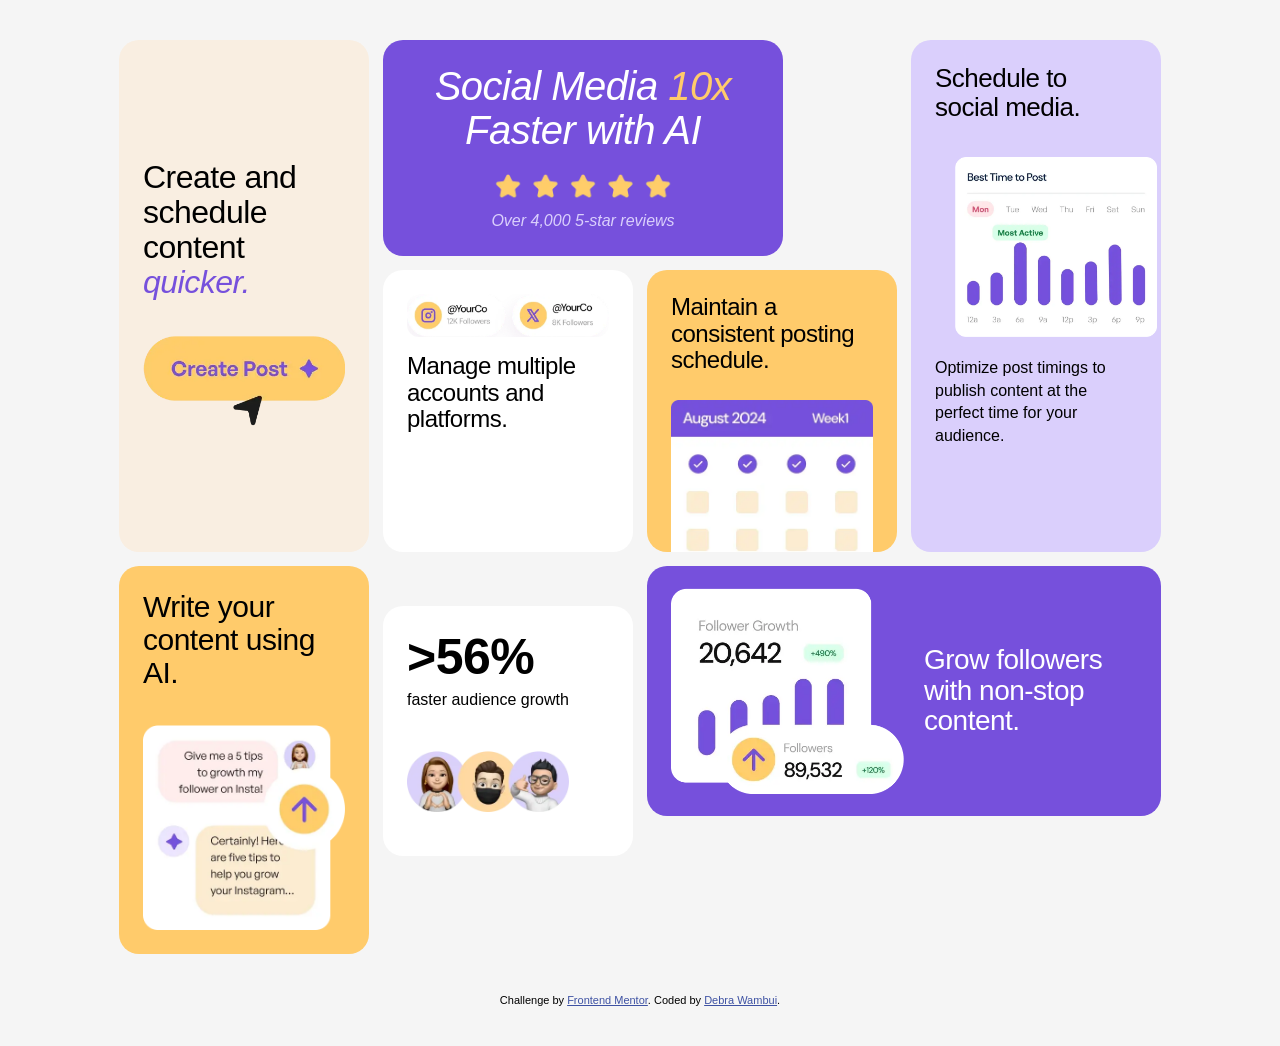
<file: index.html>
<!DOCTYPE html>
<html lang="en">
<head>
  <meta charset="UTF-8">
  <meta name="viewport" content="width=device-width, initial-scale=1.0">
  <title>Frontend Mentor | Bento grid</title>
  <link rel="stylesheet" href="styles.css">
  <link rel="icon" type="image/png" sizes="32x32" href="./assets/images/favicon-32x32.png">
</head>
<body>

<main class="container">
  

  <div class="card post">
    <h2>Create and schedule content <span class="italic">quicker.</span></h2>
    <img src="./assets/images/illustration-create-post.webp" alt="Create Post Illustration">
  </div>

  <div class="card ai">
    <h2>Write your content using AI.</h2>
    <img src="./assets/images/illustration-ai-content.webp" alt="AI Content Illustration">
  </div>


  <div class="card reviews">
    <h2>Social Media <span class="italic">10x</span><br> Faster with AI</h2>
    <img src="./assets/images/illustration-five-stars.webp" alt="Five Stars Illustration">
    <p>Over 4,000 5-star reviews</p>
  </div>

  <div class="card platforms">
    <img src="./assets/images/illustration-multiple-platforms.webp" alt="Multiple Platforms Illustration">
    <h2>Manage multiple accounts and platforms.</h2>
  </div>

  <div class="card schedule">
    <h2>Maintain a consistent posting schedule.</h2>
    <img src="./assets/images/illustration-consistent-schedule.webp" alt="Schedule Illustration">
  </div>

  <div class="card audience">
    <h2>>56%</h2>
    <p>faster audience growth</p>
    <img src="./assets/images/illustration-audience-growth.webp" alt="Audience Growth Illustration">
  </div>

  <div class="card growth">
    <img src="./assets/images/illustration-grow-followers.webp" alt="Growth Illustration">
    <h2>Grow followers with non-stop content.</h2>
  </div>
  <div class="card content">
    <h2>Schedule to social media.</h2>
    <img src="./assets/images/illustration-schedule-posts.webp" alt="Content Illustration">
    <p>Optimize post timings to publish content at the perfect time for your audience.</p>
  </div>

</main>

<footer class="attribution">
  Challenge by <a href="https://www.frontendmentor.io?ref=challenge">Frontend Mentor</a>. 
  Coded by <a href="#">Debra Wambui</a>.
</footer>

</body>
</html>
</file>
<file: styles.css>
:root {
  --purple: hsl(256, 67%, 59%);
  --light-purple: hsl(254, 88%, 90%);
  --yellow: hsl(39, 100%, 71%);
  --light-yellow: hsl(31, 66%, 93%);
  --white: hsl(0, 0%, 100%);
  --bg-color: hsl(0, 0%, 96%);
  --text-dark: hsl(0, 0%, 7%);
  --text-light: hsl(0, 0%, 100%);
}

body {
  font-family: 'DM Sans', sans-serif;
  font-size: 18px; 
  font-weight: 400; 
  font-style: normal, italic;
  font-display: swap;
  background-color: var(--bg-color);
  color: var(--black);
  margin: 0;
  padding: 40px 16px; 
  display: flex;
  flex-direction: column;
  align-items: center;
  min-height: 100vh;
}

.container {
  display: grid;
  grid-template-columns: repeat(4, 250px);
  grid-template-rows: auto auto auto;
  gap: 14px;
  max-width: 1100px;
}

.card {
  border-radius: 20px;
  padding: 24px;
  box-sizing: border-box;
  display: flex;
  flex-direction: column;
  overflow: hidden;
}

.card img {
  max-width: 100%;
  height: auto;
  display: block;
}

h2 {
     margin: 0 0 16px 0; 
     font-size: 26px; 
     font-weight: 500; 
     line-height: 1.1; 
     letter-spacing: -0.5px; 
    }

p { 
    margin: 0; 
    font-size: 16px;
     line-height: 1.4; 
    }

.post { 
  grid-column: 1;
   grid-row: 1 / 3; 
  background-color: var(--light-yellow); 
  align-items: flex-start; justify-content: center;
}
.post h2 { 
    font-size: 32px;
 }
.post .italic { 
    font-style: italic;
     color: var(--purple); 
    }
.post img {
     margin-top: 20px;
     }

.reviews { 
  grid-column: 2 / 4; 
  grid-row: 1; 
  background-color: var(--purple); 
  color: var(--text-light);
  align-items: center; 
  justify-content: center; 
  text-align: center;
   font-style:  italic;
  font-display: swap;
  font-weight: 500;
  width:400px;
}
.reviews h2 { 
    font-size: 40px; 
    margin-bottom: 20px;
 }
.reviews img { 
    width: 180px; 
    margin-bottom: 8px; 
}
.reviews p {
     color: var(--light-purple); 
    }
.reviews .italic { 
    font-style: italic; 
    color: var(--yellow); 
    }

.content { 
  grid-column: 4; 
  grid-row: 1 / 3; 
  background-color: var(--light-purple); 
  padding-bottom: 0;
}
.content img { 
    margin: 20px 0; 
    width: 120%; 
    margin-left: 10%; 
} 

.platforms { 
  grid-column: 2; 
  grid-row: 2; 
  background-color: var(--white); 
}
.platforms img { 
    margin-bottom: 16px; 
    border-radius: 12px; 
}
.platforms h2 { 
    font-size: 24px;
 }

.schedule { 
  grid-column: 3; grid-row: 2; 
  background-color: var(--yellow); 
  padding-bottom: 0;
}
.schedule h2 { 
    font-size: 24px;
 }
.schedule img { 
    margin-top: 10px;
     width: 120%;
     }

.ai { 
  grid-column: 1;
   grid-row: 3; 
  background-color: var(--yellow); 
}
.ai h2 {
     font-size: 30px; 
    }
.ai img { 
    margin-top: 20px; 
}

.audience { 
  grid-column: 2; 
  grid-row: 3; 
  background-color: var(--white); 
  height: 250px;
   margin-top: 40px; 
}
.audience h2 {
     font-size: 50px; 
     margin-bottom: 4px; 
     font-weight: 700; 
    }
.audience img { 
    margin-top: 40px; 
    width: 80%; 
}

.growth { 
  grid-column: 3 / 5; grid-row: 3; 
  background-color: var(--purple); 
  color: var(--text-light);
  flex-direction: row; 
  align-items: center; 
  gap: 20px;
  height: 250px;
}
.growth h2 {
     font-size: 28px;
      margin: 0; 
    }
.growth img {
     width: 50%; 
    }

.attribution {
     margin-top: 40px;
  font-size:  0.6875rem;
  text-align: center;
}
    .attribution a { 
        color: hsl(228, 45%, 44%); 
    }
@media (max-width: 375px){

}
@media (min-width:1440px) {

}
</file>
